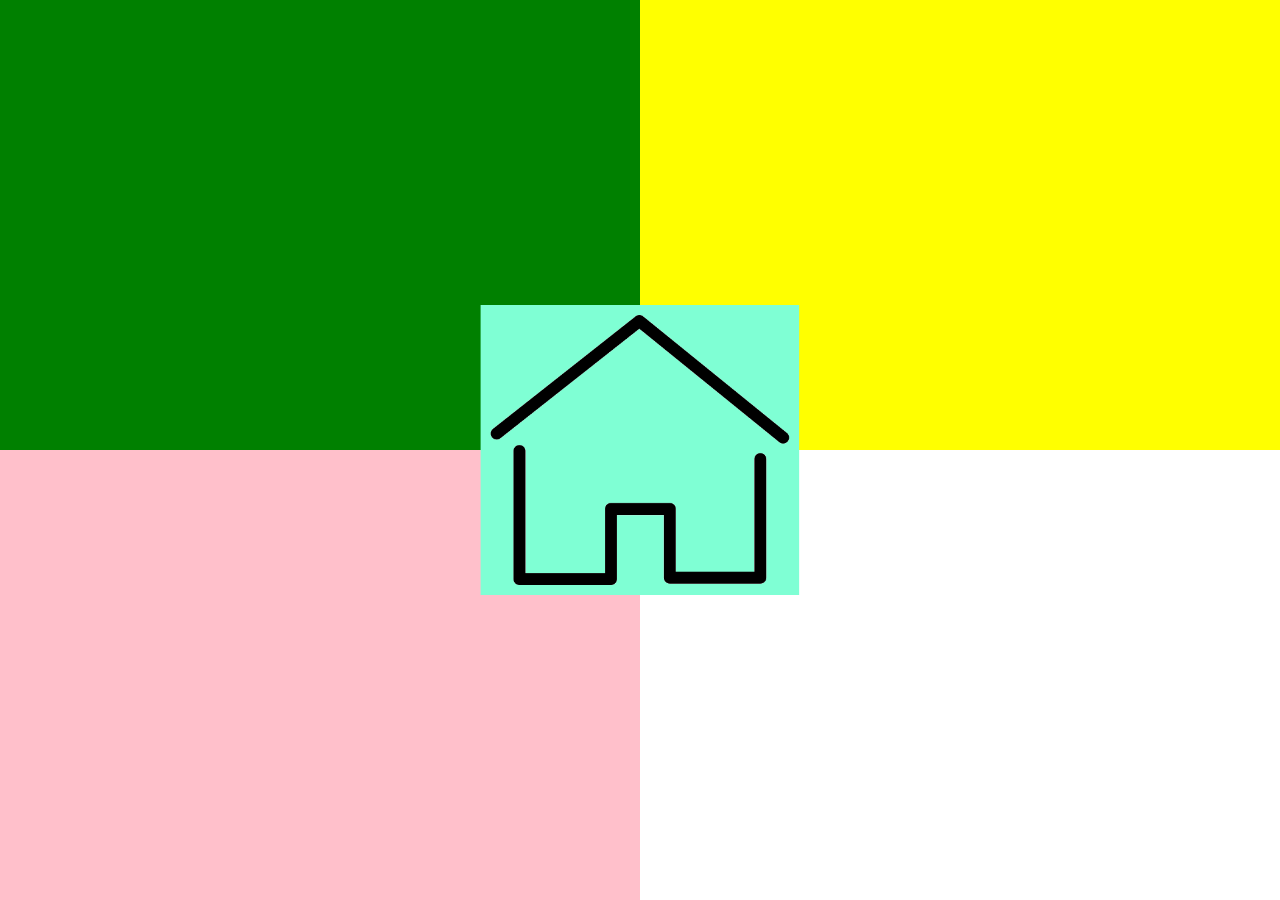
<file: index.html>
<!DOCTYPE html>
<html lang="en">
<head>
    <meta charset="UTF-8">
    <meta http-equiv="X-UA-Compatible" content="IE=edge">
    <meta name="viewport" content="width=device-width, initial-scale=1.0">
    <title>Prototype</title>
    <link rel="stylesheet" href="style.css">
</head>
<body>
    <a href="versus.html"><img src="Bilder/House.png" class="middleButton"></a>
    <div class="buttons">
      <a href="grønn.html" class="button1"></a><br>
      <a href="gul.html" class="button2"></a><br>
    </div>
    <div class="buttons">
      <a href="rosa.html" class="button3"></a><br>
      <a href="hvit.html" class="button4"></a><br>
    </div>
</body>
</html>
</file>
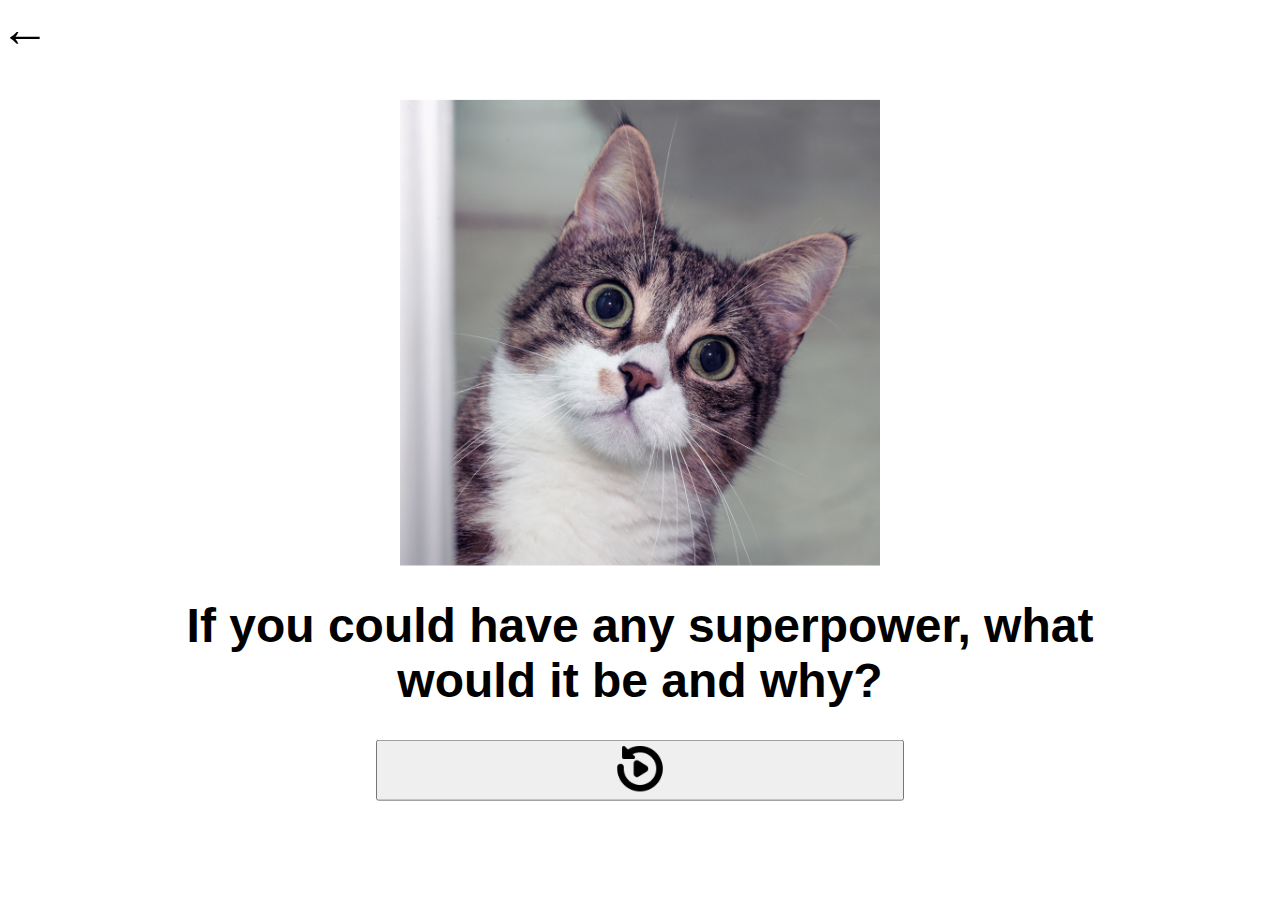
<file: hvit.html>
<!DOCTYPE html>
<html lang="en">
<head>
    <meta charset="UTF-8">
    <meta http-equiv="X-UA-Compatible" content="IE=edge">
    <meta name="viewport" content="width=device-width, initial-scale=1.0">
    <link rel="stylesheet" href="style.css">
    <script>
        var randomPicture = [];
        randomPicture[0] = "Bilder/Rosa/Hund.jpg";
        randomPicture[1] = "Bilder/Rosa/Katt.jpg";
        randomPicture[2] = "Bilder/Rosa/Kenguru.jpg";
        randomPicture[3] = "Bilder/Rosa/Rev.jpg";


        var randomSounds = [];
        randomSounds[0] = "Lydfiler/Bruh.mp3";
        randomSounds[1] = "Lydfiler/Bruh.mp3";
        randomSounds[2] = "Lydfiler/Bruh.mp3";
        randomSounds[3] = "Lydfiler/Bruh.mp3";

        var randomQuestions = [];
        randomQuestions[0] = "What's the best thing you got from one of your parents?";
        randomQuestions[1] = "If you could have any superpower, what would it be and why?";
        randomQuestions[2] = "What's your favorite candy?";
        randomQuestions[3] = "Have you ever saved someone's life?";

        var random = Math.floor(Math.random() * 4);

        function image() {
          var img = '<img class="centerFit" src=\"';
          img += randomPicture[random];
          img += '\"/>';
          document.write(img);
        }

        function question() {
          document.write(randomQuestions[random]);
        };

        function play() {
          var audio = new Audio(randomSounds[random]);
          audio.play();
        };
    </script>
    <title>Gul</title>
</head>
<body>
  <a href="index.html" class="backButton">
      ← 
  </a>
  <div class="question">
    <div class="imageBox">
      <script >
        image();
      </script>
    </div>
    <h1>
      <script>
        play();
        question();
      </script>
    </h1>
    <button onclick="play();">
      <img src="Bilder/Replay.png" alt="" style="width: 10%;">
    </button>
  </div>
</body>
</html>
</file>
<file: style.css>
a,
a:visited,
a:hover,
a:active {
  color: inherit;
  text-decoration: none;
}

a.button1 {
  background-color: green;
  flex-grow: 1 1;
  height: 100%;
  width: 50%;
}

a.button2 {
  background-color: #ffff00;
  flex-grow: 1 1;
  height: 100%;
  width: 50%;
}

a.button3 {
  background-color: pink;
  flex-grow: 1 1;
  height: 100%;
  width: 50%;
}

a.button4 {
  background-color: white;
  flex-grow: 1 1;
  height: 100%;
  width: 50%;
}

div.buttons {
  display: flex;
  height: 50%;
  margin: 0;
  padding: 0;
}

div.question {
  width: 75%;
  text-align: center;
  object-position: center;
  margin: auto;
  position: relative;
  top: 50%;
  transform: translateY(-50%);
}

html,
body {
  font-family: \'Franklin Gothic Medium\', \'Arial Narrow\', Arial, sans-serif;
  font-size: x-large;
  height: 100%;
  margin: 0;
}

.backButton {
  font-size: 50px;
  padding: 0;
  position: absolute;
}

img.middleButton {
  background-color: #7FFFD4;
  height: 30%;
  left: 50%;
  position: absolute;
  top: 50%;
  transform: translate(-50%, -50%);
  padding: 10px;
}

.imageBox {
  display: grid;
  overflow: hidden;
  width: 50%;
  margin: auto;
}

.centerFit {
  max-width: 100%;
  margin: auto;
}
</file>
